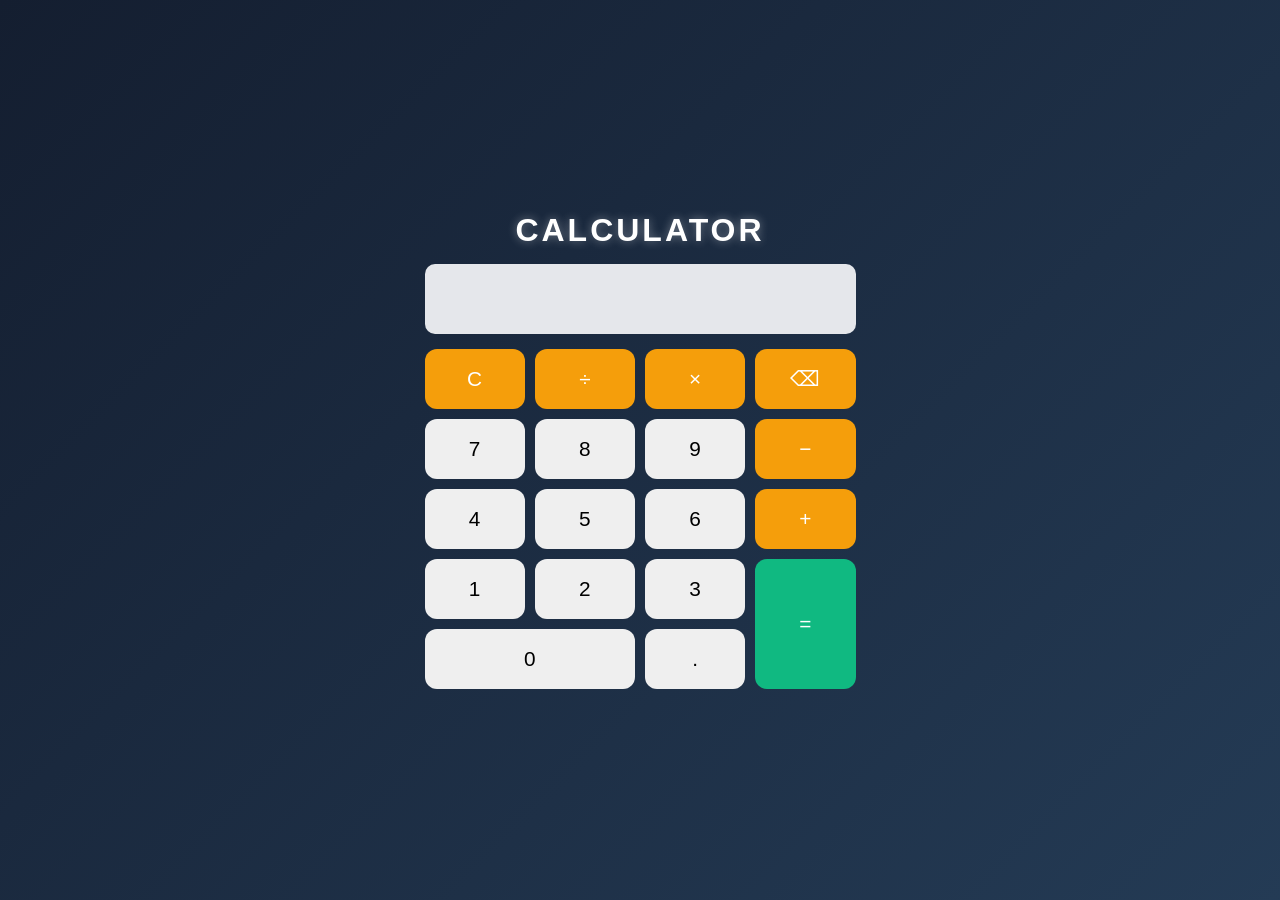
<file: Calculator/index.html>
<!DOCTYPE html>
<html lang="en">
<head>
    <meta charset="UTF-8">
    <meta name="viewport" content="width=device-width, initial-scale=1.0">
    <title>Calculator</title>
    <link rel="stylesheet" href="style.css">
</head>
<body>

<div class="calculator">

    <h1>CALCULATOR</h1>

    <input type="text" id="display" readonly>

    <div class="buttons">

        <button onclick="clearDisplay()" class="operator">C</button>
        <button onclick="appendValue('/')" class="operator">÷</button>
        <button onclick="appendValue('*')" class="operator">×</button>
        <button onclick="deleteLast()" class="operator">⌫</button>

        <button onclick="appendValue('7')">7</button>
        <button onclick="appendValue('8')">8</button>
        <button onclick="appendValue('9')">9</button>
        <button onclick="appendValue('-')" class="operator">−</button>

        <button onclick="appendValue('4')">4</button>
        <button onclick="appendValue('5')">5</button>
        <button onclick="appendValue('6')">6</button>
        <button onclick="appendValue('+')" class="operator">+</button>

        <button onclick="appendValue('1')">1</button>
        <button onclick="appendValue('2')">2</button>
        <button onclick="appendValue('3')">3</button>
        <button onclick="calculate()" class="equal">=</button>

        <button onclick="appendValue('0')" class="zero">0</button>
        <button onclick="appendValue('.')">.</button>

    </div>

</div>

<script src="script.js"></script>

</body>
</html>
</file>
<file: Calculator/style.css>
*{
    margin:0;
    padding:0;
    box-sizing:border-box;
    font-family:Arial, sans-serif;
}

body{
    height:100vh;
    display:flex;
    justify-content:center;
    align-items:center;

    background:linear-gradient(
        135deg,
        #141e30,
        #243b55
    );
}

.calculator h1{
    color:white;
    text-align:center;
    margin-bottom:15px;
    font-size:2rem;
    letter-spacing:3px;
    text-shadow:0 0 10px rgba(255,255,255,0.4);
}

#display{
    width:100%;
    height:70px;
    border:none;
    outline:none;
    margin-bottom:15px;

    text-align:right;
    padding:15px;

    font-size:2rem;
    border-radius:10px;

    background:#e5e7eb;
}

.buttons{
    display:grid;
    grid-template-columns:repeat(4,1fr);
    gap:10px;
}

button{
    height:60px;
    border:none;
    border-radius:12px;
    font-size:1.3rem;
    cursor:pointer;
    transition:0.3s;
}

button:hover{
    transform:scale(1.05);
}

.operator{
    background:#f59e0b;
    color:white;
}

.equal{
    background:#10b981;
    color:white;
    grid-row:span 2;
    height:130px;
}

.zero{
    grid-column:span 2;
}

@media(max-width:400px){

    .calculator{
        width:95%;
    }

}
</file>
